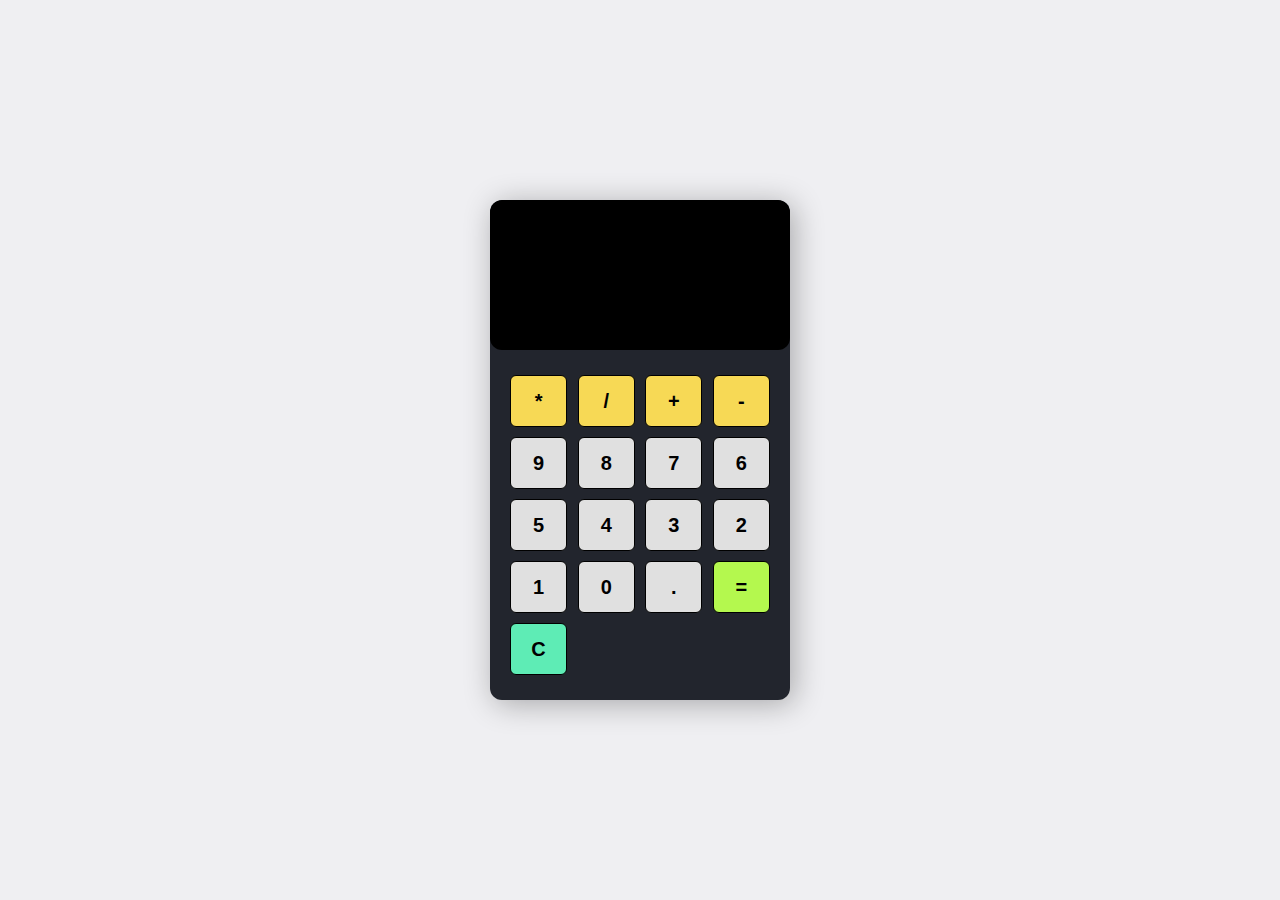
<file: calculator/index.html>
<!DOCTYPE html>
<html lang="en">
<head>
    <meta charset="UTF-8">
    <meta name="viewport" content="width=device-width, initial-scale=1.0">
    <title>Document</title>

    <link rel="stylesheet" href="style.css">
</head>
<body>
    <section class="calculator">
        <form>
            <input type="text" class="screen">
        </form>

        <div class="buttons">
            <button type="button" class="btn btn-yellow" data-num="*">*</button>
            <button type="button" class="btn btn-yellow" data-num="/">/</button>
            <button type="button" class="btn btn-yellow" data-num="+">+</button>
            <button type="button" class="btn btn-yellow" data-num="-">-</button>  

            <button type="button" class="btn btn-grey" data-num="9">9</button>            
            <button type="button" class="btn btn-grey" data-num="8">8</button>            
            <button type="button" class="btn btn-grey" data-num="7">7</button>            
            <button type="button" class="btn btn-grey" data-num="6">6</button>            
            <button type="button" class="btn btn-grey" data-num="5">5</button>            
            <button type="button" class="btn btn-grey" data-num="4">4</button>            
            <button type="button" class="btn btn-grey" data-num="3">3</button>            
            <button type="button" class="btn btn-grey" data-num="2">2</button>            
            <button type="button" class="btn btn-grey" data-num="1">1</button>
            <button type="button" class="btn btn-grey" data-num="0">0</button>
            <button type="button" class="btn btn-grey" data-num=".">.</button>

            <button type="button" class="btn-equal">=</button>            
            <button type="button" class="btn-clear">C</button>            
            


        </div>
    </section>

    <script src="app.js"></script>
</body>
</html>
</file>
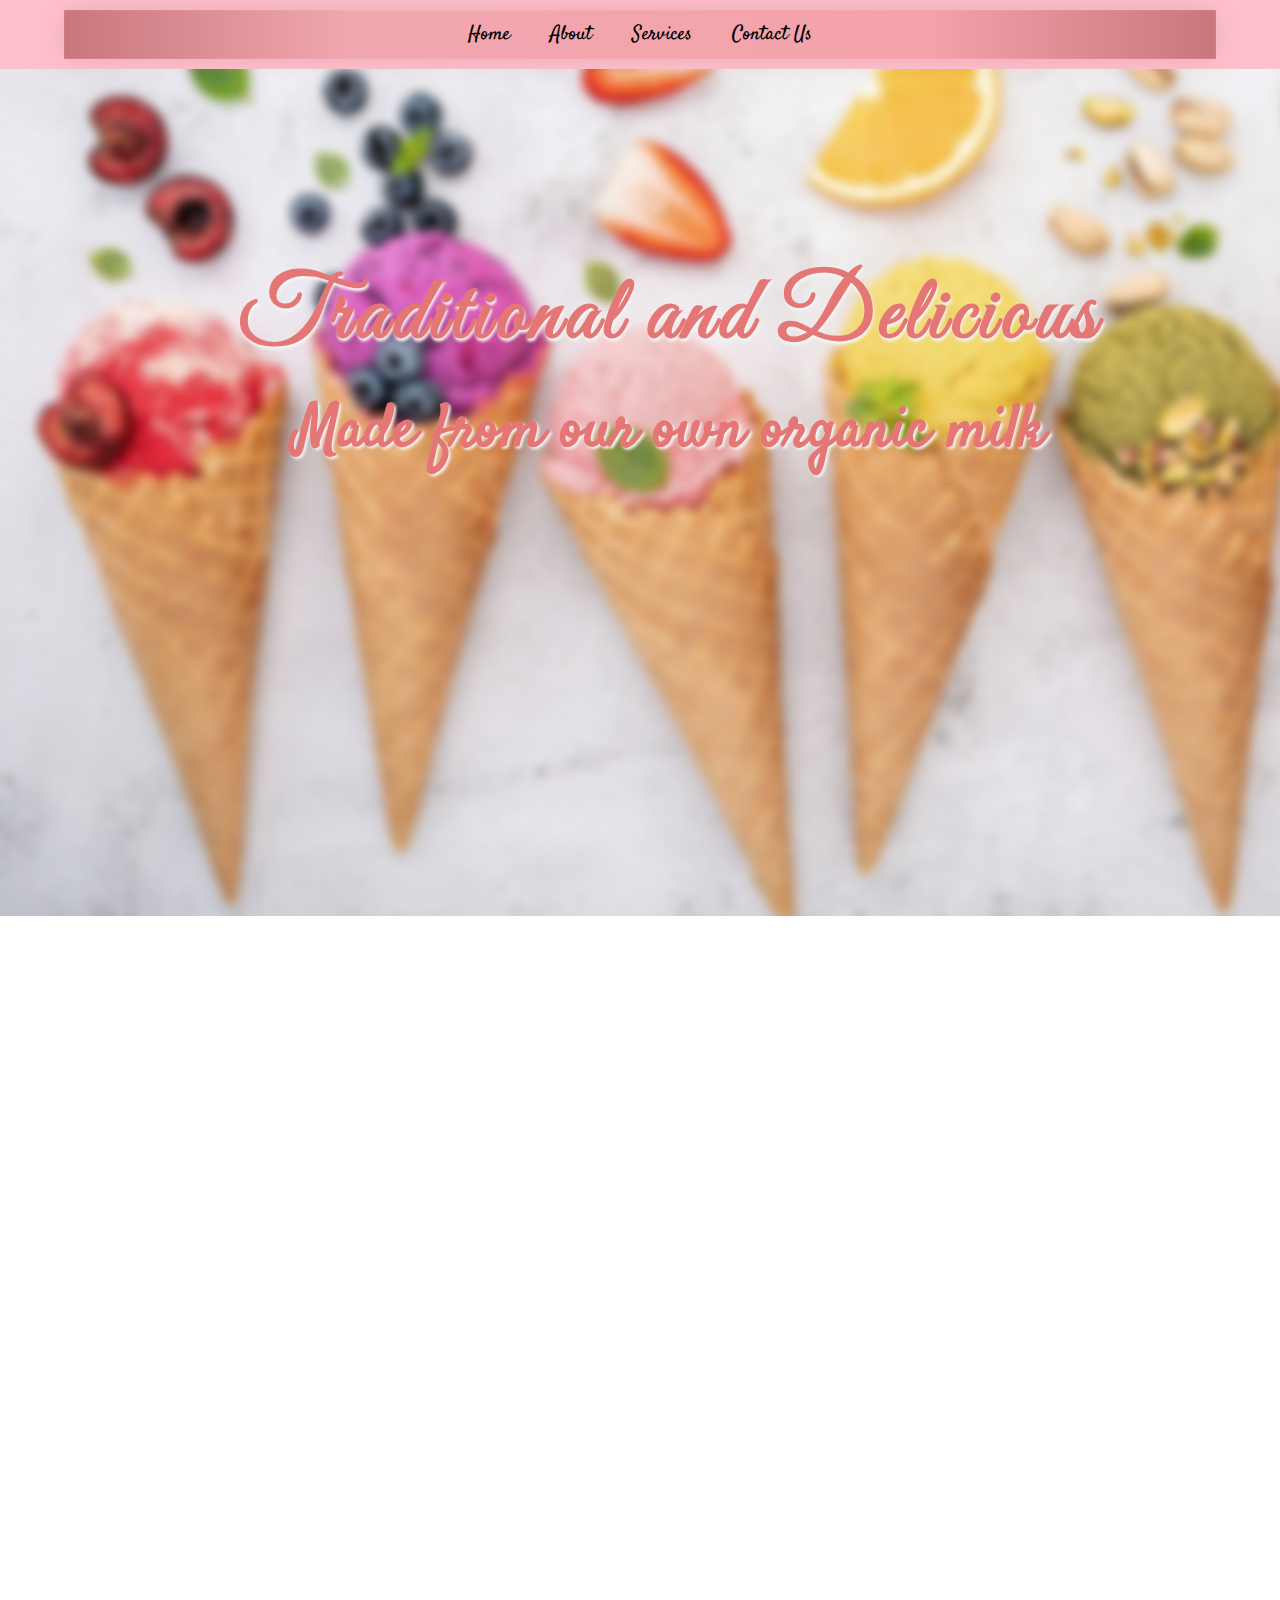
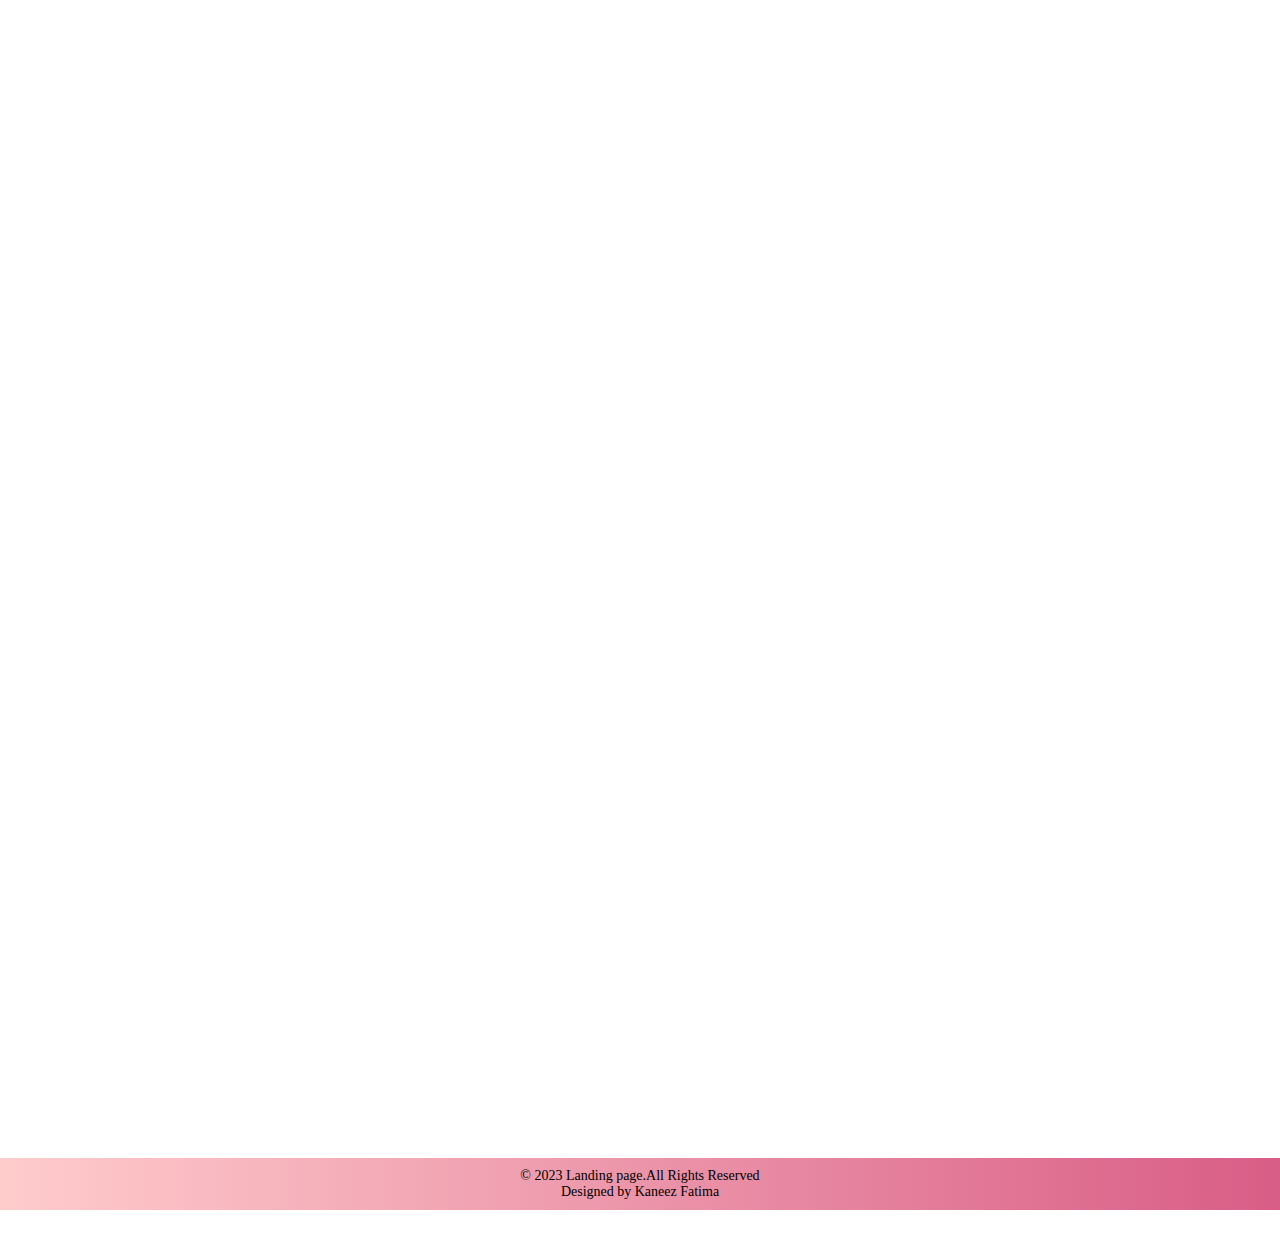
<file: landing_page/index.html>
<!DOCTYPE html>
<html lang="en">
<head>
    <meta charset="UTF-8">
    <meta name="viewport" content="width=device-width, initial-scale=1.0">
    <title>Document</title>

<link rel="stylesheet" href="style.css">
    <!--font links-->
    <link rel="preconnect" href="https://fonts.googleapis.com">
<link rel="preconnect" href="https://fonts.gstatic.com" crossorigin>
<link href="https://fonts.googleapis.com/css2?family=Great+Vibes&display=swap" rel="stylesheet">

<link rel="preconnect" href="https://fonts.googleapis.com">
<link rel="preconnect" href="https://fonts.gstatic.com" crossorigin>
<link href="https://fonts.googleapis.com/css2?family=Great+Vibes&family=Satisfy&display=swap" rel="stylesheet">

<link rel="preconnect" href="https://fonts.googleapis.com">
<link rel="preconnect" href="https://fonts.gstatic.com" crossorigin>
<link href="https://fonts.googleapis.com/css2?family=Great+Vibes&family=Satisfy&display=swap" rel="stylesheet">

    <!--font links-->

    <!--animation link-->
    <link href="https://unpkg.com/aos@2.3.1/dist/aos.css" rel="stylesheet">
    <!--animation link-->

</head>
<body>
<div class="allcontent">
    <!--navbar-->
    <nav class="navbar">
        <ul class="navlist">
        <li a class="anchor" href="#">Home</li>
        <li a class="anchor" href="#">About</li>
        <li a class="anchor" href="#">Services</li>
        <li a class="anchor" href="#">Contact Us</li>
        </ul>
    </nav>
     <!--navbar-->

<!--home section-->

<div class="home"  data-aos="fade-right"
data-aos-offset="500"
data-aos-easing="ease-in-sine">
    <div class="content">
        <h4 data-aos="fade-up"
        data-aos-duration="1500">Traditional and Delicious</h4>
        <p data-aos="fade-up"
        data-aos-duration="1500">Made from our own organic milk</p>     
    </div>  
</div>
 <!--home section end-->
 <div class="aboutus" data-aos="fade-left"
 data-aos-offset="500">
    <h3>About Us</h3>
    <div class="column2">
        <img src="images/about.jpg" data-aos="fade-up"
        data-aos-duration="1500">
    </div>
    <div class="column1">
        <p>Welcome to Traditional and Delicious, where indulgence meets creativity in frozen delight! We are passionate about crafting artisanal ice cream that brings joy to every scoop.Our journey began with a love for quality ingredients, innovative flavors, and the desire to create memorable experiences for ice cream enthusiasts of all ages.From classic flavors that evoke nostalgia to unique creations that tantalize the taste buds, our menu is a tribute to the art of frozen confections.
        </p>
    </div>
    
 </div>
 

<!--3rd section-->
<div class="flavours" data-aos="fade-right"
data-aos-offset="500"
data-aos-easing="ease-in-sine">
    <h3>Best Flavours</h3>
    <div class="flavours-content">
        <div class="row">
            <div class="col">
                <img src="images/portfolio-1.jpg" style="width:100%">
            </div>

            <div class="col">
                <img src="images/portfolio-2.jpg" style="width:100%">
            </div>

            <div class="col">
                <img src="images/portfolio-3.jpg" style="width:100%">
            </div>
        </div>

        <div class="row" data-aos="fade-left"
        data-aos-offset="400"
        data-aos-duration="400">
            <div class="col">
                <img src="images/portfolio-4.jpg" style="width:100%">
            </div>

            <div class="col">
                <img src="images/portfolio-5.jpg" style="width:100%">
            </div>

            <div class="col">
                <img src="images/portfolio-6.jpg" style="width:100%">
            </div>
        </div>
    </div>
</div>
<!--3rd section-->

<!--4th section-->
<div class="banner" data-aos="fade-up"
data-aos-duration="1500">
    <h3>You can now fullfill your cravings at home!</h3>
    <div class="content">
      <h2 class="off-text">UPTO 50% OFF</h2>
      <div class="btnorder"><button>Order Now!</button></div>
    </div>
    <div class="img">
      <img src="images/strawberry-ice-cream-2.jpg">
    </div>
</div>
<!--4th section-->


<!--footer-->
<footer>
    <div class="container">
        <p>&copy; 2023 Landing page.All Rights Reserved<br>Designed by Kaneez Fatima </p>
    </div>
</footer>
<!--footer-->

<script src="https://unpkg.com/aos@2.3.1/dist/aos.js"></script>

<script>
  AOS.init();
</script>
</div>
</body>
</html>
</file>
<file: calculator/style.css>
*{
    box-sizing: border-box;
    margin: 0;
    padding: 0;
}

body{
    min-height: 100vh;
    background: #efeff2;
    display: flex;
    justify-content: center;
    align-items: center;
}

.calculator{
    width: 300px;
    height: 500px;
    box-shadow: 4px 4px 30px rgba(0,0,0,0.3);
    border-radius: 12px;
    background: #22252d;
    overflow: hidden;
}

form input{
    width: 100%;
    height: 150px;
    color: #fff;
    background-color: #000;
    border-radius: 12px;
    border:none;
    font-size: 2rem;
    padding: 1rem;
    text-align: right;
    pointer-events: none;
}

button{
    flex: 0 0 22%;
    margin: 5px 0;
    border: 1px solid #000;
    width: 60px;
    height: 52px;
    font-size: 20px;
    border-radius: 6px;
    font-weight: 600px;
    cursor: pointer;
}

.buttons{
    display: flex;
    flex-wrap: wrap;
    justify-content: space-between;
    padding: 20px;
}

.btn-yellow{
    background-color: rgb(247, 217, 85);
    font-weight: bold;
    
}

.btn-grey{
    background-color: rgb(224 , 224 , 224);
    font-weight: bold;
}

.btn-equal{
    background-color: rgb(180, 248, 78);
    font-weight: bold;
    
}

.btn-clear{
    background-color: rgb(94, 236, 181);
    font-weight: bold;
}
</file>
<file: landing_page/style.css>
*{
    margin: 0;
    padding: 0;
}

/* Navbar Styles */
.navbar {
    width: 100%;
    background-color: pink;
    padding: 10px 0;
    position: fixed;
    top: 0;
    z-index: 1000; /* Ensure navbar is above other elements */
    transition: background-color 0.3s ease; /* Add smooth background color transition */
}

.navlist {
    display: flex;
    align-items: center;
    justify-content: center;
    list-style: none;
    width: 90%;
    margin: 0 auto;
}

.navlist li {
    padding: 10px 20px;
    font-size: 20px;
    color: black;
    cursor: pointer;
    transition: color 0.3s ease; 
font-family: 'Satisfy', cursive;
}


nav ul {
    text-align: center;
    background: linear-gradient(90deg, rgba(161, 67, 67, 0.583) 0%, rgba(189, 67, 67, 0.2) 25%, rgba(198, 42, 42, 0.2) 75%, rgba(161, 67, 67, 0.583) 100%);
    box-shadow: 0 0 25px rgba(0, 0, 0, 0.1), inset 0 0 1px rgba(255, 255, 255, 0.6);
  }
  

.anchor:hover {
    box-shadow: 0 0 10px rgba(157, 87, 87, 0.699), inset 0 0 1px rgba(255, 255, 255, 0.6);
    background: rgba(255, 255, 255, 0.1);
    color: white;
  }

/*home*/
.home{
    width: 100%;
    height: 100vh;
    color: white;
    background-size: cover;
    background-image:  url(images/bg-1.png);
    background-size: cover; 
    font-size: 6rem;
}

.home .content{
    flex: 1 1 400px;
    margin-left: 60px;
}

.content h4{
    color:rgb(229, 118, 118);
    font-size: 90px;
    padding-top: 20%;
    text-shadow: 1px 3px 3px whitesmoke;
    letter-spacing: 5px;
    font-weight:bold;
    font-family: 'Great Vibes', cursive;
    text-align: center; 
    margin: 1rem auto;
    animation: neon 1s ease infinite;
}

.content p{
    color:rgb(229, 118, 118);
    font-size: 60px;
    font-weight:bold;
    text-align: center ;
    text-shadow: 2px 2px 3px whitesmoke;
    margin: 1rem auto;
    animation: neon 1s ease infinite;  
    font-family: 'Satisfy', cursive; 
}
/*home*/

@keyframes neon {
    0%, 100% {
        text-shadow: 0 0 10px rgb(229, 118, 118), 0 0 20px rgb(229, 118, 118), 0 0 20px rgb(229, 118, 118), 0 0 20px rgb(229, 118, 118), 0 0 2px rgb(229, 118, 118), 2px 2px 2px #806914;
        color: #e7e3cc;
    }
    50% {
        text-shadow: 0 0 2px #800e0b, 0 0 5px #800e0b, 0 0 5px #800e0b, 0 0 5px #800e0b, 0 0 2px #800e0b, 4px 4px 2px #40340a;
        color: #eda0d3;
    }
}

/*about us*/
.aboutus{
    width:100%;
    height: 60vh; 
    padding-top: 30px;  
}

.aboutus h3{
    text-align: center;
    font-size: 40px;
    color: rgb(229, 118, 118);
    font-family: 'Great Vibes', cursive;
    font-family: 'Satisfy', cursive; 
}
.column1 p{
 font-family: 'Great Vibes', cursive;
    font-family: 'Satisfy', cursive; 
    margin-left: 20%;
    margin-top: 30px;
    font-size: 30px;
    background: linear-gradient(to right, #f32170,
                    #ff6b08, #cf23cf, #eedd44);
            -webkit-text-fill-color: transparent;
            -webkit-background-clip: text;
            background-clip: 0;
}
.column2 img{
    width: 20%;
    float: right;
    height: 255px;
    margin:20px 20% 0 30px;
    border-radius: 3px;
}

/*about us*/

/*3rd section*/
.flavours{
    width: 100%;
    height:110vh;
}

.row {
    display: flex;
  }
  
.col {
    flex: 33.33%;
    padding: 5px;
  }

.flavours h3{
    text-align: center;
      margin-top: 50px;
      font-size: 30px;
      font-family: 'Great Vibes', cursive;
    font-family: 'Satisfy', cursive;
      color:rgb(229, 118, 118);
      padding-bottom: 30px;
  }
  
.flavours img{
    border-radius: 3px;
}
  
  .col img {
    transition: 1s ease;
    }
    
  .col img:hover{
    -webkit-transform: scale(0.8);
    -ms-transform: scale(0.8);
    transform: scale(0.8);
    transition: 1s ease;
    }
/*3rd section*/

/*4th section*/
.banner{
    width: 100%;
   
    background-image: linear-gradient(to right, rgba(255,0.4,0.3,0.2), rgba(216, 90, 132, 0.982));
    display: flex;
    align-items: center;
    justify-content: center;
}

.banner .img img{
    width: 27%;
    padding-left: 30%;
}

.banner .content{
    flex: 1 1 400px;
    margin-top: 20px;
    margin-left: 60px;
}

.banner h3{
    color:white;
    font-weight: bold; 
    font-size: 40px;
    padding-left: 20%;
    background: linear-gradient(to right, #e33d7c,
    #ea5132, #cf23cf, #ee6644);
            -webkit-text-fill-color: transparent;
            -webkit-background-clip: text;
            background-clip: 0;
            font-family: 'Great Vibes', cursive;
            font-family: 'Satisfy', cursive;
}

.off-text {
    font-size: 36px;
    font-weight: bold;
    animation: bounce 1.5s infinite;
    background: linear-gradient(to right, #e33d7c,
    #ea5132, #cf23cf, #ee6644);
-webkit-text-fill-color: transparent;
-webkit-background-clip: text;
background-clip: 0;
font-family: 'Great Vibes', cursive;
font-family: 'Satisfy', cursive;
}

@keyframes bounce {
    0%, 100% {
        transform: translateY(0);
    }
    50% {
        transform: translateY(-10px);
    }
}


.btnorder button{
    background-image: linear-gradient(to right, rgba(255,0.4,0.4,0.4), rgba(215, 20, 85, 0.982));
    color:black;
    width: 140px;
    height:38px;
    font-size: 20px;
    cursor: pointer;
    border: none;
    border-radius: 5px;
    margin-top: 20px;
}
/*4th section*/

/*footer*/
footer {
    background-image: linear-gradient(to right, rgba(255,0.4,0.3,0.2), rgba(216, 90, 132, 0.982));
    padding: 10px 0;
    text-align: center;
}

footer p {
    margin: 0;
    font-size: 14px;
    color: black;
}
/*footer*/
</file>
